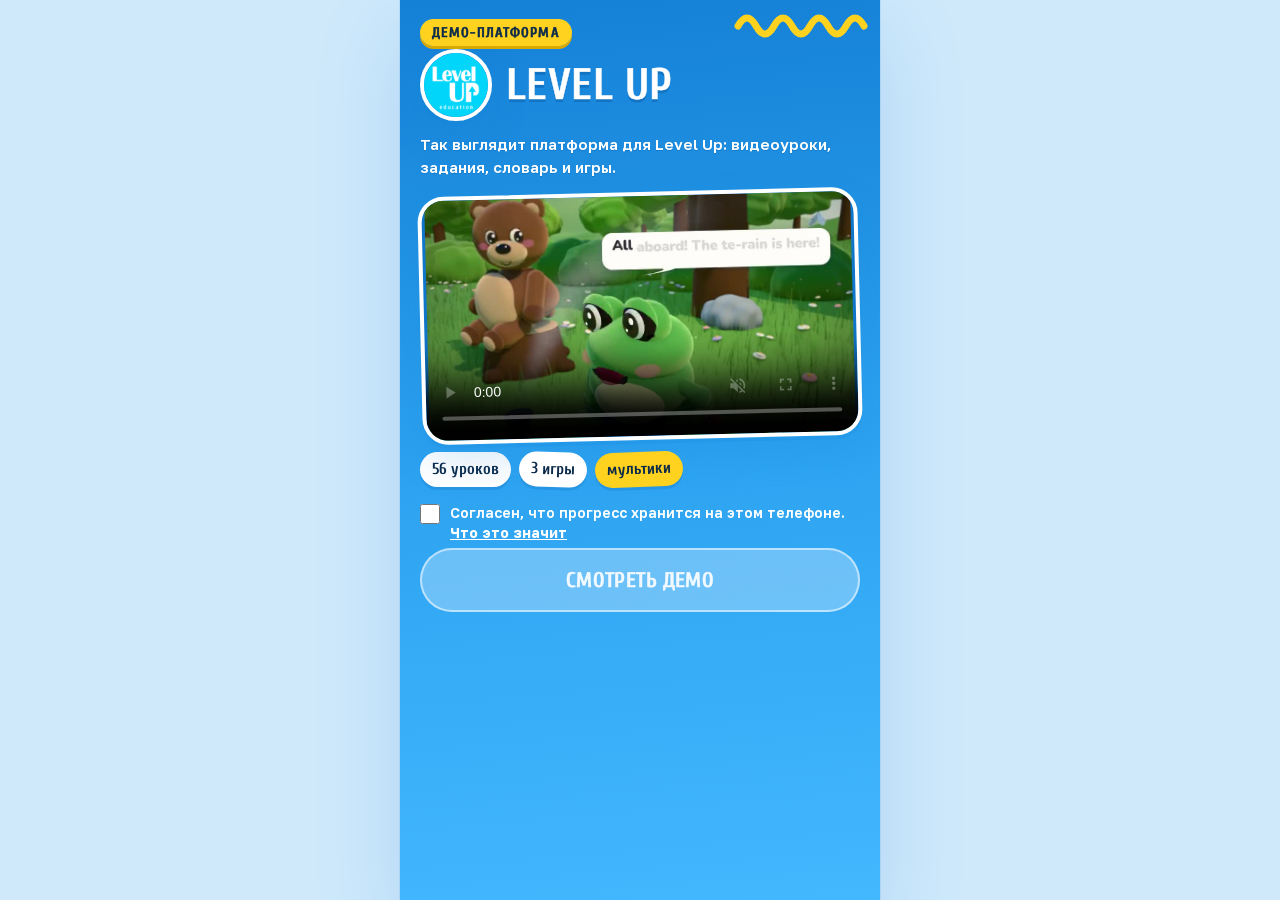
<file: index.html>
<!DOCTYPE html>
<html lang="ru">
<head>
<meta charset="UTF-8">
<meta name="viewport" content="width=device-width,initial-scale=1,viewport-fit=cover">
<meta name="theme-color" content="#1480D6">
<meta name="description" content="Level Up · платформа между занятиями: видеоуроки, задания, словарь и игры.">
<title>Level Up · платформа</title>
<link rel="icon" href="assets/brand-logo.png">
<link rel="manifest" href="manifest.json">
<link rel="stylesheet" href="app/style.css">
<link rel="stylesheet" href="app/brand.css">
</head>
<body>
  <div class="app"><main class="view" id="view"></main></div>
  <nav class="tabs off" id="tabs"></nav>
  <div class="cta-float" id="cta">
    <a id="cta-link" href="#" target="_blank" rel="noopener">
      <svg viewBox="0 0 24 24" fill="currentColor"><path d="M12 2a10 10 0 0 0-8.6 15.1L2 22l5-1.3A10 10 0 1 0 12 2zm0 18.2c-1.5 0-3-.4-4.3-1.2l-.3-.2-3 .8.8-2.9-.2-.3A8.2 8.2 0 1 1 12 20.2zm4.6-6.1c-.3-.1-1.5-.7-1.7-.8-.2-.1-.4-.1-.6.1l-.8 1c-.1.2-.3.2-.5.1a6.7 6.7 0 0 1-3.3-2.9c-.3-.4 0-.5.1-.7l.5-.6c.1-.2.1-.4 0-.5l-.8-1.9c-.2-.5-.4-.4-.6-.4h-.5c-.2 0-.5.2-.7.3-.9.9-1.1 2.2-.2 3.9a12 12 0 0 0 4.5 4.2c1.7.8 2.4.9 3.2.7.5-.1 1.5-.6 1.7-1.2.2-.6.2-1.1.1-1.2 0-.1-.2-.1-.5-.3z"/></svg>
      <span id="cta-label"></span>
    </a>
  </div>
  <script src="config.js"></script>
  <script src="app/course.js"></script>
  <script src="app/vitrina.js"></script>
  <script src="app/words_bridge.js"></script>
  <script src="app/app.js"></script>
  <script>
    /* Кнопка связи: подпись и ссылка пересчитываются при смене языка (route() зовёт syncCta). */
    window.syncCta = function () {
      var a = document.getElementById('cta-link'), B = window.BRAND || {};
      if (!a) return;
      document.getElementById('cta-label').textContent = bt('wantSame');
      if (B.whatsapp || B.instagram) a.href = waHref(); else document.getElementById('cta').style.display = 'none';
    };
    syncCta();
    var secure = location.protocol === 'https:' ||
                 location.hostname === 'localhost' || location.hostname === '127.0.0.1';
    if ('serviceWorker' in navigator && secure) {
      window.addEventListener('load', function () {
        navigator.serviceWorker.register('sw.js').catch(function () {});
      });
    }
  </script>
</body>
</html>
</file>
<file: app/style.css>
/* 1English · платформа. Дизайн-система экранов.
   ────────────────────────────────────────────────────────────────────────
   Правила, которые здесь соблюдаются везде и не обсуждаются по месту:
   • Тема одна — светлая. Инверсных секций нет.
   • Акцент один — crimson, и он значит «твой прогресс, твоё место сейчас».
     Navy — это не акцент, а цвет действия и заголовка (логотип 1English).
   • Радиусы: кнопка — таблетка, карточка — 20px, чип и поле — 14px.
   • Тень всегда со смещением и мягким размытием, тонированная в navy.
   • Одно решение на экран. Если на экране две одинаково важные кнопки —
     экран спроектирован неправильно.
   ──────────────────────────────────────────────────────────────────────── */

@font-face{font-family:'Golos Text';font-weight:400 900;font-display:swap;
  src:url('../assets/fonts/GolosText-cyrillic-ext.woff2') format('woff2');
  unicode-range:U+0460-052F,U+1C80-1C88,U+20B4,U+2DE0-2DFF,U+A640-A69F,U+FE2E-FE2F}
@font-face{font-family:'Golos Text';font-weight:400 900;font-display:swap;
  src:url('../assets/fonts/GolosText-cyrillic.woff2') format('woff2');
  unicode-range:U+0301,U+0400-045F,U+0490-0491,U+04B0-04B1,U+2116}
@font-face{font-family:'Golos Text';font-weight:400 900;font-display:swap;
  src:url('../assets/fonts/GolosText-latin-ext.woff2') format('woff2');
  unicode-range:U+0100-02AF,U+0304,U+0308,U+0329,U+1E00-1E9F,U+1EF2-1EFF,U+2020,U+20A0-20AB,U+20AD-20C0,U+2113,U+2C60-2C7F,U+A720-A7FF}
@font-face{font-family:'Golos Text';font-weight:400 900;font-display:swap;
  src:url('../assets/fonts/GolosText-latin.woff2') format('woff2');
  unicode-range:U+0000-00FF,U+0131,U+0152-0153,U+02BB-02BC,U+02C6,U+02DA,U+02DC,U+0304,U+0308,U+0329,U+2000-206F,U+2074,U+20AC,U+2122,U+2191,U+2193,U+2212,U+2215,U+FEFF,U+FFFD}

:root{
  /* светлая тема — значения по умолчанию */
  --field:#EDEBE5;
  --bg:#F5F4F0;
  --card:#FFFFFF;
  --ink:#0E1B2E;
  --muted:#6B7A8C;
  --faint:#B9C2CD;
  --line:#E4E1DA;
  --track:#E4E1DA;
  --navy:#0A3161;
  --on-navy:#FFFFFF;
  --accent:#B31942;
  --accent-soft:#FBECEF;
  --ok:#1E7F4D;
  --ok-soft:#E8F3EC;
  --tab-bg:rgba(255,255,255,.94);

  --r-card:20px;
  --r-chip:14px;

  --sh-1:0 1px 2px rgba(10,49,97,.05), 0 6px 18px rgba(10,49,97,.06);
  --sh-2:0 2px 4px rgba(10,49,97,.07), 0 16px 34px rgba(10,49,97,.11);

  --ease:cubic-bezier(.32,.72,0,1);
  --pad:20px;
  --tab-h:66px;
}

/* Тёмная тема. Синий бренда на тёмном фоне не читается как действие,
   поэтому кнопка светлеет, а не остаётся navy. Красный акцент осветлён
   до того же уровня контраста, что и в светлой теме. */
@media (prefers-color-scheme:dark){
  :root:not([data-theme="light"]){
    --field:#080D14;
    --bg:#0E1622;
    --card:#17212F;
    --ink:#E9EEF5;
    --muted:#93A3B5;
    --faint:#5C6B7D;
    --line:#243040;
    --track:#243040;
    --navy:#5A9BEA;
    --on-navy:#06121F;
    --accent:#F2647F;
    --accent-soft:#2A1B22;
    --ok:#4BC98A;
    --ok-soft:#132A20;
    --tab-bg:rgba(23,33,47,.94);
    --sh-1:0 1px 2px rgba(0,0,0,.34), 0 6px 18px rgba(0,0,0,.30);
    --sh-2:0 2px 4px rgba(0,0,0,.40), 0 16px 34px rgba(0,0,0,.46);
  }
}
:root[data-theme="dark"]{
  --field:#080D14;
  --bg:#0E1622;
  --card:#17212F;
  --ink:#E9EEF5;
  --muted:#93A3B5;
  --faint:#5C6B7D;
  --line:#243040;
  --track:#243040;
  --navy:#5A9BEA;
  --on-navy:#06121F;
  --accent:#F2647F;
  --accent-soft:#2A1B22;
  --ok:#4BC98A;
  --ok-soft:#132A20;
  --tab-bg:rgba(23,33,47,.94);
  --sh-1:0 1px 2px rgba(0,0,0,.34), 0 6px 18px rgba(0,0,0,.30);
  --sh-2:0 2px 4px rgba(0,0,0,.40), 0 16px 34px rgba(0,0,0,.46);
}

*{margin:0;padding:0;box-sizing:border-box;-webkit-tap-highlight-color:transparent}
html{-webkit-text-size-adjust:100%}
body{
  font-family:'Golos Text',-apple-system,BlinkMacSystemFont,'Segoe UI',Roboto,sans-serif;
  background:var(--field);
  color:var(--ink);
  font-size:16px;line-height:1.45;
  -webkit-font-smoothing:antialiased;
}
button,input{font:inherit;color:inherit}
button{background:none;border:0;cursor:pointer}
a{color:inherit;text-decoration:none}
svg{display:block}
img{max-width:100%;height:auto;align-self:flex-start}

/* ── каркас ─────────────────────────────────────────────────────────── */
.app{
  max-width:480px;margin:0 auto;min-height:100svh;background:var(--bg);
  position:relative;display:flex;flex-direction:column;
  box-shadow:0 0 0 1px rgba(10,49,97,.05), 0 30px 80px rgba(10,49,97,.10);
}
.view{flex:1;display:flex;flex-direction:column;padding:0 var(--pad);
      padding-top:calc(14px + env(safe-area-inset-top));
      padding-bottom:calc(var(--tab-h) + 30px + env(safe-area-inset-bottom))}
.view.plain{padding-bottom:calc(30px + env(safe-area-inset-bottom))}
.enter{animation:enter .26s var(--ease) both}
@keyframes enter{from{opacity:0;transform:translateY(8px)}to{opacity:1;transform:none}}

/* ── типографика ────────────────────────────────────────────────────── */
h1{font-size:30px;line-height:1.08;font-weight:800;letter-spacing:-.035em}
h2{font-size:20px;line-height:1.2;font-weight:800;letter-spacing:-.02em}
.sub{color:var(--muted);font-size:15px;line-height:1.5}
.eyebrow{font-size:13px;font-weight:700;color:var(--muted);letter-spacing:.02em}
.num{font-variant-numeric:tabular-nums}

/* ── шапка экрана ───────────────────────────────────────────────────── */
.head{display:flex;align-items:center;gap:12px;min-height:44px;margin-bottom:18px}
.head h1{flex:1;min-width:0}
.iconbtn{width:42px;height:42px;border-radius:50%;background:var(--card);color:var(--navy);
         display:grid;place-items:center;box-shadow:var(--sh-1);flex:none;
         transition:transform .16s var(--ease)}
.iconbtn:active{transform:scale(.92)}

/* ── кнопки ─────────────────────────────────────────────────────────── */
.btn{
  display:flex;align-items:center;justify-content:center;gap:8px;width:100%;
  background:var(--navy);color:var(--on-navy);border-radius:999px;
  padding:17px 22px;font-size:17px;font-weight:700;letter-spacing:-.01em;
  box-shadow:0 2px 3px rgba(10,49,97,.14), 0 10px 22px rgba(10,49,97,.18);
  transition:transform .16s var(--ease),opacity .16s;
}
.btn:active{transform:scale(.975)}
.btn[disabled]{opacity:.32;box-shadow:none;pointer-events:none}
.btn.ghost{background:transparent;color:var(--navy);box-shadow:inset 0 0 0 1.5px var(--line)}
.btn.quiet{background:var(--card);color:var(--ink);box-shadow:var(--sh-1)}
.btn.danger{background:transparent;color:var(--danger,var(--accent));box-shadow:inset 0 0 0 1.5px rgba(179,25,66,.25)}
.dock{position:sticky;bottom:0;padding:14px 0 calc(6px + env(safe-area-inset-bottom));
      background:linear-gradient(180deg,transparent,var(--bg) 22%)}

/* ── карточка и строка списка ───────────────────────────────────────── */
.card{background:var(--card);border-radius:var(--r-card);box-shadow:var(--sh-1)}
.rows{display:flex;flex-direction:column;gap:10px}
.row{
  display:flex;align-items:center;gap:14px;width:100%;text-align:left;
  background:var(--card);border-radius:var(--r-card);padding:16px;
  box-shadow:var(--sh-1);transition:transform .16s var(--ease);
}
.row:active{transform:scale(.985)}
.grow{flex:1;min-width:0}
.row b{display:block;font-size:17px;font-weight:700;letter-spacing:-.015em}
.cap{display:block;font-size:14px;color:var(--muted);margin-top:1px}
.row .chev{color:var(--faint);flex:none}

/* ── урок в списке: карточка, которая раскрывается на месте ─────────
   Отдельного экрана урока нет специально: две секции по шагам — это и
   есть урок, ради них не стоит уводить ученика на страницу и обратно. */
.item{background:var(--card);border-radius:var(--r-card);box-shadow:var(--sh-1);overflow:hidden}
.item + .item{margin-top:10px}
.itop{display:flex;align-items:center;gap:14px;width:100%;text-align:left;padding:16px;
      transition:transform .16s var(--ease)}
.itop:active{transform:scale(.99)}
.itop .chev{color:var(--faint);flex:none;transition:transform .28s var(--ease)}
.item.on .itop .chev{transform:rotate(90deg)}
.panel{max-height:0;overflow:hidden;transition:max-height .3s var(--ease)}
.item.on .panel{max-height:480px}
/* подпись секции: теория, практика */
.sgrp{padding:14px 16px 4px;border-top:1px solid var(--line);font-size:12px;font-weight:700;
      color:var(--muted);text-transform:uppercase;letter-spacing:.06em}
.sgrp + .step{border-top:0}
.step{display:flex;align-items:center;gap:12px;width:100%;text-align:left;
      padding:13px 16px;border-top:1px solid var(--line);
      transition:background .16s}
.step:active{background:var(--bg)}
.step b{display:block;font-size:16px;font-weight:700;letter-spacing:-.01em}
.step .cap{display:block;font-size:13.5px;color:var(--muted);margin-top:1px}
.step .chev{color:var(--faint);flex:none}
.smark{width:38px;height:38px;border-radius:12px;flex:none;display:grid;place-items:center;
       background:var(--bg);color:var(--navy)}
.smark.done{background:var(--ok-soft);color:var(--ok)}

/* марка уровня и номер урока */
.mark{width:52px;height:52px;border-radius:var(--r-chip);flex:none;display:grid;place-items:center;
      background:var(--bg);color:var(--navy);font-weight:800;font-size:17px;letter-spacing:-.02em}
.mark.on{background:var(--navy);color:#fff}
.mark.done{background:var(--ok-soft);color:var(--ok)}

/* ── прогресс ───────────────────────────────────────────────────────── */
.bar{height:6px;border-radius:999px;background:var(--track);overflow:hidden}
.bar i{display:block;height:100%;border-radius:999px;background:var(--accent);
       transition:width .5s var(--ease)}
.steps{display:flex;gap:4px;margin-top:8px}
.steps i{flex:1;height:4px;border-radius:999px;background:var(--track)}
.steps i.on{background:var(--accent)}

.summary{padding:22px 20px 20px;margin-bottom:22px;background:var(--card);
         border-radius:var(--r-card);box-shadow:var(--sh-1)}
.summary .big{font-size:38px;font-weight:800;letter-spacing:-.04em;line-height:1}
.summary .row2{display:flex;align-items:baseline;justify-content:space-between;gap:12px;margin-bottom:14px}

/* ── обложка курса ──────────────────────────────────────────────────
   Картинка — фон FLUX (app/covers), надписи кладутся вёрсткой: кириллицу
   генератор рисует плохо, а вёрстка ещё и переводится и масштабируется. */
.cover{position:relative;width:100%;aspect-ratio:16/9;border-radius:var(--r-card);overflow:hidden;
       background:var(--navy-deep,#061428);box-shadow:var(--sh-2);margin-bottom:20px;
       display:flex;flex-direction:column;justify-content:flex-end;padding:18px}
.cover img{position:absolute;inset:0;width:100%;height:100%;object-fit:cover;align-self:auto}
.cover::after{content:'';position:absolute;inset:0;
  background:linear-gradient(100deg,rgba(6,20,40,.94) 0%,rgba(6,20,40,.80) 44%,rgba(6,20,40,.10) 100%)}
.cover > *{position:relative;z-index:2}
.cover .brand{position:absolute;top:16px;left:16px;height:26px;width:auto;z-index:2;opacity:.92}
.cover .code{align-self:flex-start;display:inline-flex;padding:5px 11px;border-radius:999px;
             background:rgba(255,255,255,.14);color:#fff;font-size:12px;font-weight:700;
             letter-spacing:.06em;margin-bottom:9px}
.cover h2{color:#fff;font-size:clamp(28px,9vw,40px);line-height:.94;font-weight:800;
          letter-spacing:-.04em;text-transform:uppercase}
.cover p{color:#A9C0DC;font-size:14px;font-weight:600;margin-top:6px}

/* ── чипы ───────────────────────────────────────────────────────────── */
.chip{display:inline-flex;align-items:center;gap:6px;background:var(--card);border-radius:999px;
      padding:7px 14px;font-size:13px;font-weight:700;color:var(--navy);box-shadow:var(--sh-1)}
.chip.accent{background:var(--accent-soft);color:var(--accent);box-shadow:none}
.chip.ok{background:var(--ok-soft);color:var(--ok);box-shadow:none}

/* ── поле ввода ─────────────────────────────────────────────────────── */
.field{width:100%;background:var(--card);border-radius:var(--r-chip);padding:18px;
       font-size:22px;font-weight:700;text-align:center;letter-spacing:.04em;
       box-shadow:inset 0 0 0 1.5px var(--line);transition:box-shadow .16s}
.field:focus{outline:none;box-shadow:inset 0 0 0 2px var(--navy)}

/* ── нижние вкладки ─────────────────────────────────────────────────── */
.tabs{
  position:fixed;left:0;right:0;bottom:0;z-index:30;
  max-width:480px;margin:0 auto;display:grid;grid-template-columns:repeat(4,1fr);
  background:var(--tab-bg);backdrop-filter:blur(14px);
  box-shadow:0 -1px 0 var(--line);
  padding-bottom:env(safe-area-inset-bottom);
}
.tabs.off{display:none}
.tab{height:var(--tab-h);display:flex;flex-direction:column;align-items:center;justify-content:center;gap:3px;
     color:var(--faint);font-size:11px;font-weight:700;letter-spacing:-.01em}
.tab.on{color:var(--navy)}
.tab:active{transform:scale(.94)}

/* ── шторка выбора уровня ───────────────────────────────────────────── */
.veil{position:fixed;inset:0;z-index:40;background:rgba(14,27,46,.42);
      display:flex;align-items:flex-end;justify-content:center;animation:fade .2s var(--ease) both}
@keyframes fade{from{opacity:0}to{opacity:1}}
.sheet{width:100%;max-width:480px;background:var(--card);border-radius:26px 26px 0 0;
       padding:26px var(--pad) calc(22px + env(safe-area-inset-bottom));
       animation:rise .3s var(--ease) both}
@keyframes rise{from{transform:translateY(100%)}to{transform:none}}
.sheet .grip{width:38px;height:4px;border-radius:999px;background:var(--line);margin:0 auto 18px}

/* ── урок: правило и примеры ────────────────────────────────────────── */
.frame{position:relative;width:100%;aspect-ratio:16/9;border-radius:var(--r-card);overflow:hidden;
       background:var(--navy);box-shadow:var(--sh-2);margin-bottom:20px}
.frame iframe,.frame video{position:absolute;inset:0;width:100%;height:100%;border:0}
.vcap{font-size:13px;font-weight:700;color:var(--muted);text-transform:uppercase;
      letter-spacing:.06em;margin:0 0 8px 2px}
.rule{background:var(--card);border-radius:var(--r-card);padding:18px;box-shadow:var(--sh-1);
      font-size:16px;line-height:1.55;margin-bottom:20px}
.ex{display:flex;align-items:flex-start;gap:12px;width:100%;text-align:left;padding:14px 4px;
    border-bottom:1px solid var(--line)}
.ex:last-child{border-bottom:0}
.ex b{display:block;font-size:17px;font-weight:700;letter-spacing:-.01em}
.ex .cap{display:block;font-size:14px;color:var(--muted);margin-top:2px}
.ex .snd{color:var(--navy);opacity:.5;flex:none;margin-top:2px}
.ex:active .snd{opacity:1}

/* ── задание ────────────────────────────────────────────────────────── */
.q{font-size:24px;line-height:1.3;font-weight:700;letter-spacing:-.025em;margin:8px 0 22px}
.q .gap{color:var(--accent)}
.opt{display:block;width:100%;text-align:left;background:var(--card);border-radius:var(--r-chip);
     padding:17px 18px;font-size:17px;font-weight:600;box-shadow:inset 0 0 0 1.5px var(--line);
     transition:transform .16s var(--ease),box-shadow .16s,background .16s}
.opt:active{transform:scale(.985)}
.opt.ok{background:var(--ok-soft);box-shadow:inset 0 0 0 2px var(--ok);color:var(--ok)}
.opt.no{background:var(--accent-soft);box-shadow:inset 0 0 0 2px var(--accent);color:var(--accent)}
.opt.mute{opacity:.45}
.why{background:var(--card);border-radius:var(--r-chip);padding:15px 16px;font-size:15px;line-height:1.5;
     color:var(--muted);box-shadow:var(--sh-1);animation:enter .22s var(--ease) both}
.why b{color:var(--ink);font-weight:700}

/* сборка предложения */
.line{min-height:92px;background:var(--card);border-radius:var(--r-card);padding:12px;
      display:flex;flex-wrap:wrap;gap:8px;align-content:flex-start;box-shadow:inset 0 0 0 1.5px var(--line)}
.line.ok{box-shadow:inset 0 0 0 2px var(--ok)}
.line.no{box-shadow:inset 0 0 0 2px var(--accent)}
.bank{display:flex;flex-wrap:wrap;gap:8px;margin-top:14px}
.tok{background:var(--card);border-radius:12px;padding:11px 14px;font-size:16px;font-weight:600;
     box-shadow:var(--sh-1);transition:transform .14s var(--ease),opacity .14s}
.tok:active{transform:scale(.94)}
.tok.used{opacity:0;pointer-events:none}
.tok.inline{box-shadow:inset 0 0 0 1.5px var(--line)}

/* ── карточка слова ─────────────────────────────────────────────────── */
.wcard{background:var(--card);border-radius:26px;box-shadow:var(--sh-2);padding:34px 24px;
       min-height:270px;display:flex;flex-direction:column;align-items:center;justify-content:center;
       text-align:center;gap:10px;animation:enter .24s var(--ease) both}
.wcard .en{font-size:34px;font-weight:800;letter-spacing:-.035em;line-height:1.1}
.wcard .ru{font-size:20px;font-weight:600;color:var(--navy)}
.wcard .wex{color:var(--muted);font-size:15px;line-height:1.45}
.wcard .hint{font-size:13px;color:var(--muted)}
.pair{display:grid;grid-template-columns:1fr 1fr;gap:10px}

/* ── итог ─────────────────────────────────────────────────────────────
   Свой класс, а не .done: .done — это «шаг пройден» у .mark и .smark, и
   отступы итога вытягивали их галочку в столбик. */
.fin{text-align:center;padding:40px 0 26px}
.fin .score{font-size:64px;font-weight:800;letter-spacing:-.05em;line-height:1}
.fin .cap{color:var(--muted);margin-top:6px}

/* ── мелочи ─────────────────────────────────────────────────────────── */
.note{font-size:13.5px;color:var(--muted);line-height:1.5;text-align:center}
.toast{position:fixed;left:50%;bottom:calc(var(--tab-h) + 22px);transform:translateX(-50%);
       background:#0E1B2E;color:#fff;padding:11px 18px;border-radius:999px;font-size:14px;font-weight:600;
       z-index:60;animation:enter .2s var(--ease) both}
.gap-lg{height:24px}
.gap-sm{height:12px}

@media (min-width:640px){
  body{padding:0}
  .app{min-height:100svh}
}
@media (prefers-reduced-motion:reduce){
  *{animation-duration:.01ms !important;transition-duration:.01ms !important}
}

/* ── пустой урок и закрытый шаг ─────────────────────────────────────
   Урок без материала виден в списке: ученик должен понимать, что курс
   больше, чем то, что уже открыли. Но он не притворяется доступным. */
.item.empty .itop b{color:var(--muted)}
.step.off{opacity:.42;pointer-events:none}
.cover .swap{position:absolute;top:18px;right:16px;color:rgba(255,255,255,.72);z-index:2}

/* ── главная: школа и курсы ─────────────────────────────────────────
   Шапка во всю ширину экрана, поэтому она выходит из полей .view
   отрицательными margin. Логотип школы лежит кружком на стыке шапки и
   белого поля — так же, как в приложениях, откуда взят этот экран. */
.hero{position:relative;margin:calc(-14px - env(safe-area-inset-top)) calc(-1 * var(--pad)) 0;
      aspect-ratio:16/9;overflow:hidden;background:#061428}
.hero img{position:absolute;inset:0;width:100%;height:100%;object-fit:cover;align-self:auto}
.hero::after{content:'';position:absolute;inset:0;
  background:linear-gradient(180deg,rgba(6,20,40,.55) 0%,rgba(6,20,40,.30) 45%,rgba(6,20,40,.72) 100%)}
/* inset:auto снимает растяжку от .hero img и должен стоять до top/left */
.hero .brand{position:absolute;inset:auto;top:calc(30px + env(safe-area-inset-top));left:16px;
             width:auto;height:26px;z-index:2;opacity:.95}
.hero .lang{position:absolute;top:calc(26px + env(safe-area-inset-top));right:12px;z-index:2;
            display:flex;gap:2px;padding:3px;border-radius:999px;background:rgba(6,20,40,.44);
            backdrop-filter:blur(8px)}
.hero .lang button{padding:7px 13px;border-radius:999px;font-size:13px;font-weight:800;
                   letter-spacing:.02em;color:rgba(255,255,255,.72)}
.hero .lang button.on{background:#fff;color:var(--ink)}

.ava.logo{margin:-46px auto 12px;width:92px;height:92px;background:var(--card);
          box-shadow:var(--sh-2);position:relative;z-index:3;padding:0}
.ava.logo img{width:100%;height:100%;object-fit:cover;align-self:auto}

.sect{font-size:19px;margin:24px 0 12px}

/* карточка курса: обложка с названием, под ней строка с прогрессом */
.ccard{display:block;width:100%;text-align:left;background:var(--card);border-radius:var(--r-card);
       box-shadow:var(--sh-1);overflow:hidden;margin-bottom:14px;
       transition:transform .16s var(--ease)}
.ccard:active{transform:scale(.985)}
.ccard .pic{position:relative;display:flex;flex-direction:column;justify-content:flex-end;
            aspect-ratio:16/9;padding:16px;background:#061428;overflow:hidden}
.ccard .pic img{position:absolute;inset:0;width:100%;height:100%;object-fit:cover;align-self:auto}
.ccard .pic::after{content:'';position:absolute;inset:0;
  background:linear-gradient(100deg,rgba(6,20,40,.92) 0%,rgba(6,20,40,.74) 46%,rgba(6,20,40,.12) 100%)}
.ccard .pic > *{position:relative;z-index:2}
.ccard .code{align-self:flex-start;display:inline-flex;padding:5px 11px;border-radius:999px;
             background:rgba(255,255,255,.16);color:#fff;font-size:12px;font-weight:700;
             letter-spacing:.06em;margin-bottom:8px}
.ccard .pic b{display:block;color:#fff;font-size:clamp(26px,8.4vw,36px);line-height:.94;
              font-weight:800;letter-spacing:-.04em;text-transform:uppercase}
.ccard .pic b.long{font-size:clamp(20px,6.2vw,28px)}
.ccard .pic i{display:block;color:#A9C0DC;font-size:13.5px;font-weight:600;font-style:normal;margin-top:6px}
.ccard .foot{display:flex;align-items:center;gap:12px;padding:14px 16px}
.ccard .foot b{display:block;font-size:17px;font-weight:700;letter-spacing:-.015em}
.ccard .pct{font-size:17px;font-weight:800;color:var(--accent);letter-spacing:-.02em;flex:none}
.ccard .chev{color:var(--faint);flex:none}
.ccard .bar{display:block;margin:0 16px 16px}

/* ── профиль ────────────────────────────────────────────────────────── */
.ava{--skin:#AEBECF;width:96px;height:96px;border-radius:50%;background:var(--bg);
     box-shadow:var(--sh-1);display:grid;place-items:center;margin:6px auto 14px;
     color:var(--navy);overflow:hidden}
.ava svg{display:block}
:root[data-theme="dark"] .ava{--skin:#42536A}
@media (prefers-color-scheme:dark){:root:not([data-theme="light"]) .ava{--skin:#42536A}}
.who{text-align:center;margin-bottom:22px}
.who h2{font-size:23px;letter-spacing:-.03em}
.who p{color:var(--muted);font-size:15px;margin-top:2px}
.group{background:var(--card);border-radius:var(--r-card);box-shadow:var(--sh-1);
       overflow:hidden;margin-bottom:12px}
.gr{display:flex;align-items:center;gap:14px;width:100%;text-align:left;padding:14px 16px}
.gr + .gr{border-top:1px solid var(--line)}
.gr .ic{color:var(--muted);flex:none}
.gr .lbl{display:block;font-size:13px;color:var(--muted)}
.gr .val{display:block;font-size:17px;font-weight:700;letter-spacing:-.015em;margin-top:1px}
.gr .chev{color:var(--faint);flex:none}
.gr:active{background:var(--bg)}
.pick{display:flex;flex-direction:column;gap:8px;margin-top:6px}
.pick button{display:flex;align-items:center;justify-content:space-between;gap:10px;
             padding:15px 16px;border-radius:var(--r-chip);background:var(--bg);
             font-size:16px;font-weight:600;text-align:left}
.pick button.on{background:var(--navy);color:var(--on-navy)}
.pick button.on .tick{color:var(--on-navy)}

/* согласие на обработку данных при входе */
.agree{display:flex;align-items:flex-start;gap:10px;margin:16px 2px 0;
       font-size:14px;line-height:1.45;color:var(--muted);cursor:pointer}
.agree input{width:22px;height:22px;flex:none;accent-color:var(--navy);margin:0}
.agree b{color:var(--navy);font-weight:700;text-decoration:underline;cursor:pointer}

/* ── практика: чтение ───────────────────────────────────────────────
   Текст урока с кликабельными словами урока. Слово — пунктир navy,
   открытое — сплошная линия и мягкая подложка: видно, что уже смотрел. */
.rtext{background:var(--card);border-radius:var(--r-card);box-shadow:var(--sh-1);padding:20px 18px;
       font-size:19px;line-height:1.75;margin-bottom:10px}
.rtext p + p{margin-top:12px}
.rw{display:inline;padding:0 1px;font:inherit;color:var(--navy);font-weight:700;line-height:inherit;
    border-bottom:2px dotted var(--navy);border-radius:3px}
.rw.seen{background:rgba(10,49,97,.08);border-bottom-style:solid}
.rcount{display:flex;align-items:center;gap:10px;margin-top:18px;font-size:13.5px;color:var(--muted)}
.rcount .track{flex:1;height:6px;border-radius:999px;background:var(--track);overflow:hidden}
.rcount .track i{display:block;height:100%;background:var(--accent);border-radius:999px;
                 transform-origin:left;transition:transform .3s var(--ease)}

/* флип-карта слова: всплывает снизу, переворачивается по нажатию */
.fveil{padding:16px 16px calc(16px + env(safe-area-inset-bottom))}
.flip{width:100%;max-width:420px;height:290px;perspective:1200px;cursor:pointer;animation:rise .3s var(--ease) both}
.flip-in{position:relative;width:100%;height:100%;transition:transform .5s var(--ease);transform-style:preserve-3d}
.flip.back .flip-in{transform:rotateY(180deg)}
.flip .face{position:absolute;inset:0;backface-visibility:hidden;-webkit-backface-visibility:hidden;
            background:var(--card);border-radius:26px;box-shadow:var(--sh-2);padding:28px 24px;
            display:flex;flex-direction:column;align-items:center;justify-content:center;text-align:center;gap:10px}
.flip .face.b{transform:rotateY(180deg)}
.flip .en{font-size:34px;font-weight:800;letter-spacing:-.035em;line-height:1.1}
.flip .en.sm{font-size:20px;color:var(--muted);font-weight:700}
.flip .form{font-size:14px;color:var(--muted)}
.flip .tr{font-size:26px;font-weight:700;color:var(--navy)}
.flip .wex{font-size:15px;color:var(--muted);line-height:1.45}
.flip .hint{font-size:13px;color:var(--muted)}
.flip .say{position:absolute;top:14px;right:14px;width:40px;height:40px;border-radius:50%;
           background:var(--bg);color:var(--navy);display:grid;place-items:center}

/* ── плашка «сегодня урок» над главной и уроками ──────────────────────
   Navy; за час до начала — красная: это «твоё место сейчас». */
.bn{display:flex;gap:12px;align-items:flex-start;width:100%;text-align:left;
    background:var(--navy);color:var(--on-navy);border-radius:18px;padding:14px 16px;margin:0 0 12px;
    box-shadow:var(--sh-1);animation:enter .3s var(--ease) both}
.bn.soon{background:var(--accent)}
.bn svg{flex:none;margin-top:1px}
.bn b{display:block;font-size:15.5px;font-weight:800;letter-spacing:-.01em;line-height:1.3}
.bn span span{display:block;font-size:13.5px;opacity:.85;margin-top:2px;line-height:1.4}
.who + #bn:not(:empty){margin-top:18px}

/* полоска демо-режима: видно, что данные выдуманные */
.demo-strip{position:sticky;top:0;z-index:50;background:var(--accent);color:#fff;text-align:center;
            font-size:12.5px;font-weight:700;padding:6px 12px calc(6px);letter-spacing:.01em}
/* та же флип-карта в шаге «Словарь»: стоит на экране, а не всплывает */
.flip.wflip{margin:0 auto;animation:enter .24s var(--ease) both}
</file>
<file: app/brand.css>
/* Витрина · бренд школы. Единственный CSS под лида: ОДИН токен --brand,
   всё остальное считается от него. style.css не трогать. */
:root{
  --brand:#1480D6;
  --navy:var(--brand);
  --on-navy:#FFFFFF;
  --navy-deep:color-mix(in srgb,var(--brand) 62%,#050b14);
  --tint:color-mix(in srgb,var(--brand) 12%,#fff);
  --sh-1:0 1px 2px color-mix(in srgb,var(--brand) 10%,transparent), 0 6px 18px color-mix(in srgb,var(--brand) 11%,transparent);
  --sh-2:0 2px 4px color-mix(in srgb,var(--brand) 12%,transparent), 0 16px 34px color-mix(in srgb,var(--brand) 16%,transparent);
}

/* Обложки FLUX красные: гоним в тон школы. Картинка даёт свет и тень,
   цвет даёт фон под ней (blend luminosity). */
.hero,.cover,.ccard .pic{background:var(--navy-deep)}
.hero img:not(.brand),.cover img:not(.brand),.ccard .pic img{mix-blend-mode:luminosity;opacity:.5}
.hero::after,.cover::after,.ccard .pic::after{
  background:linear-gradient(180deg,color-mix(in srgb,var(--navy-deep) 55%,transparent) 0%,color-mix(in srgb,var(--navy-deep) 30%,transparent) 45%,color-mix(in srgb,var(--navy-deep) 85%,transparent) 100%)}
.cover .code,.ccard .pic .code{background:rgba(255,255,255,.18)}
.ccard .pic i,.cover p{color:color-mix(in srgb,var(--brand) 35%,#fff)}

/* Стартовый экран */
.demo-tag{align-self:flex-start;font-size:12px;font-weight:800;letter-spacing:.08em;
  text-transform:uppercase;color:var(--navy);background:var(--tint);border-radius:999px;
  padding:5px 12px;margin-bottom:14px}
.agree{display:flex;gap:10px;align-items:flex-start;margin:16px 0 4px;font-size:14px;
  color:var(--muted)}
.agree input{width:20px;height:20px;margin-top:1px;accent-color:var(--navy)}
.agree b{color:var(--navy);text-decoration:underline;cursor:pointer}

/* Карточка-заглушка вместо видео */
.teaser-card{background:var(--card);border-radius:var(--r-card);box-shadow:var(--sh-1);
  padding:26px 20px;margin-bottom:12px;text-align:left}
.teaser-card .playring{width:58px;height:58px;border-radius:50%;background:var(--navy);
  display:flex;align-items:center;justify-content:center;margin-bottom:14px}
.teaser-card .playring svg{width:22px;height:22px;fill:#fff;margin-left:3px}
.teaser-card h3{font-size:19px;margin-bottom:8px}
.teaser-card p{font-size:14.5px;color:var(--muted);line-height:1.55;margin-bottom:16px}

/* Карточка-заглушка вместо заданий */
.upsell-card{background:var(--card);border-radius:var(--r-card);box-shadow:var(--sh-1);
  padding:26px 20px;margin-bottom:12px}
.upsell-card .kick{font-size:12px;font-weight:800;letter-spacing:.08em;text-transform:uppercase;
  color:var(--navy);margin-bottom:10px}
.upsell-card h3{font-size:19px;margin-bottom:8px}
.upsell-card p{font-size:14.5px;color:var(--muted);line-height:1.55;margin-bottom:16px}

/* Старт: лого рядом с именем, видео сразу под текстом */
.start{min-height:auto;padding-top:8px}
.start-head{display:flex;align-items:center;gap:14px;margin-bottom:10px}
.start .logo-badge{width:64px;height:64px;border-radius:18px;margin:0;flex:none}
.start-head h1{margin:0}
.start-video{margin-bottom:12px}
.chips-row{display:flex;flex-wrap:wrap;gap:8px;margin-bottom:6px}
.chips-row span{font-size:13px;font-weight:700;color:var(--navy);background:var(--tint);
  border-radius:999px;padding:6px 12px}

/* Одна кнопка связи: пилюля над таб-баром, не перекрывает шеврон карточек */
.cta-float{position:fixed;right:max(14px,calc(50% - 226px));
  bottom:calc(66px + 12px + env(safe-area-inset-bottom));z-index:50}
.cta-float a{display:flex;align-items:center;gap:8px;height:44px;padding:0 18px;border-radius:999px;
  background:var(--navy);color:#fff;font-weight:800;font-size:14px;text-decoration:none;
  box-shadow:var(--sh-2);white-space:nowrap}
.cta-float svg{width:20px;height:20px}
body:has(.tabs.off) .cta-float{display:none}

/* Level Up · тема. Снята с их Instagram и сайта: небесно-синий и жёлтый, градиентные поля,
   жёлтые волны, белые стикеры-дудлы, Cuprum (их шрифт с сайта, лежит в assets/fonts), логотип-кружок.
   Структура экранов общая; здесь меняется всё, что видно. Светлая и тёмная темы — обе настоящие. */
@font-face{font-family:'Cuprum';font-weight:400;font-display:swap;src:url('../assets/fonts/Cuprum-400.ttf') format('truetype')}
@font-face{font-family:'Cuprum';font-weight:700;font-display:swap;src:url('../assets/fonts/Cuprum-700.ttf') format('truetype')}

:root{
  color-scheme:light;
  --sky:#43B8FF; --yellow:#FFD21F; --yellow-d:#D9A900; --cyan:#00DBFC;
  --field:#CFE9FB; --bg:#F2F9FF; --card:#FFFFFF; --ink:#0B2A4A; --muted:#55718F;
  --faint:#9DB7D1; --line:#D5E7F7; --track:#D5E7F7; --soft:#E6F3FF; --edge:#FFFFFF;
  --navy:#0F76C9; --on-navy:#FFFFFF; --navy-deep:#0A5FA8;
  --danger:#E5385B; --accent:#F5B800; --accent-soft:#FFF3BF; --accent-ink:#8A6300; --ok:#12915B; --ok-soft:#DDF5EA;
  --tab-bg:rgba(255,255,255,.96);
  --r-card:26px; --r-chip:18px;
  --sh-1:0 3px 0 rgba(20,128,214,.10), 0 12px 26px rgba(20,128,214,.10);
  --sh-2:0 4px 0 rgba(20,128,214,.14), 0 18px 38px rgba(20,128,214,.16);
  --head:'Cuprum','Golos Text',sans-serif;
}
@media (prefers-color-scheme:dark){
  :root:not([data-theme="light"]){
    color-scheme:dark;
    --field:#04121F; --bg:#0A2038; --card:#103156; --ink:#EAF6FF; --muted:#9CC0E0;
    --faint:#5F85A8; --line:#1D4673; --track:#1D4673; --soft:#17406B; --edge:#1D4673;
    --navy:#5CC3FF; --on-navy:#06192C; --navy-deep:#0A5FA8;
    --danger:#FF7A93; --accent:#FFD21F; --accent-soft:#3B3410; --accent-ink:#FFE766; --ok:#4BD39A; --ok-soft:#10382C;
    --tab-bg:rgba(10,32,56,.96);
    --sh-1:0 3px 0 rgba(0,0,0,.25), 0 12px 26px rgba(0,0,0,.28);
    --sh-2:0 4px 0 rgba(0,0,0,.3), 0 18px 38px rgba(0,0,0,.4);
  }
}
:root[data-theme="dark"]{
  color-scheme:dark;
  --field:#04121F; --bg:#0A2038; --card:#103156; --ink:#EAF6FF; --muted:#9CC0E0;
  --faint:#5F85A8; --line:#1D4673; --track:#1D4673; --soft:#17406B; --edge:#1D4673;
  --navy:#5CC3FF; --on-navy:#06192C; --navy-deep:#0A5FA8;
  --danger:#FF7A93; --accent:#FFD21F; --accent-soft:#3B3410; --accent-ink:#FFE766; --ok:#4BD39A; --ok-soft:#10382C;
  --tab-bg:rgba(10,32,56,.96);
  --sh-1:0 3px 0 rgba(0,0,0,.25), 0 12px 26px rgba(0,0,0,.28);
  --sh-2:0 4px 0 rgba(0,0,0,.3), 0 18px 38px rgba(0,0,0,.4);
}
body{letter-spacing:0}
h1,h2,h3,.sect,.btn,.chip,.tab,.code,.demo-tag,.kick,.sgrp,.ccard .pic b,.cover h2,.mark,.pct,.big{font-family:var(--head);-webkit-text-stroke:.5px currentColor}
h1{font-size:34px;line-height:1.05;font-weight:700;letter-spacing:.01em}
.head h1,.start-head h1{text-transform:uppercase}
h2{font-weight:700;letter-spacing:.01em}
.app{box-shadow:0 0 0 1px rgba(20,128,214,.10),0 30px 80px rgba(20,128,214,.18)}

/* Кнопки: жёлтые с «бортиком», как наклейки */
.btn{background:var(--yellow);color:#0B2A4A;font-weight:700;font-size:21px;letter-spacing:.02em;text-transform:uppercase;
  box-shadow:0 4px 0 var(--yellow-d),0 12px 22px rgba(217,169,0,.28)}
.btn:active{transform:translateY(3px);box-shadow:0 1px 0 var(--yellow-d)}
.btn[disabled]{opacity:.5;box-shadow:0 4px 0 var(--yellow-d)}
.btn.ghost{background:transparent;color:var(--navy);box-shadow:inset 0 0 0 2px var(--line)}
.btn.quiet{background:var(--card);color:var(--ink);box-shadow:var(--sh-1)}
.btn.danger{color:#F0476B}
.dock .btn.ghost{background:var(--card)}

/* Списки: номера — круглые «наклейки», карточки с бортом цвета фона */
.item,.card,.summary,.teaser-card,.upsell-card{border:2px solid var(--edge)}
.mark{border-radius:50%;background:var(--soft);color:var(--navy);font-family:var(--head);font-size:24px;font-weight:700}
.smark{border-radius:50%;background:var(--soft);color:var(--navy)}
.mark.on{background:var(--yellow);color:#0B2A4A}
.mark.done,.smark.done{background:var(--ok-soft);color:var(--ok)}
.item.on{box-shadow:0 0 0 3px var(--yellow),var(--sh-2)}
.bar{height:12px}.bar i{background:linear-gradient(90deg,var(--sky),var(--yellow))}
.steps i{height:7px}.steps i.on{background:var(--yellow)}
.sgrp{color:var(--navy);font-size:15px;letter-spacing:.08em}
.summary .big{color:var(--navy);font-family:var(--head);font-size:46px;font-weight:700}
.ccard .pct{color:var(--navy);font-family:var(--head);font-size:24px;font-weight:700}
.chip{box-shadow:none;background:var(--soft);color:var(--navy)}
.chip.accent{background:var(--accent-soft);color:var(--accent-ink)}
.step b{font-weight:800}

/* Нижние вкладки: активная — жёлтая таблетка под иконкой */
.tabs{border-top:3px solid var(--yellow);box-shadow:none}
.tab{font-family:var(--head);font-size:13px;font-weight:700;letter-spacing:.04em;text-transform:uppercase}
.tab svg{width:52px;height:30px;padding:3px 14px;border-radius:999px;box-sizing:border-box;transition:background .2s}
.tab.on{color:var(--ink)}
.tab.on svg{background:var(--yellow);color:#0B2A4A}

/* Обложки: рисованные сцены на градиенте; без вуали, текст по цвету поля */
.hero,.cover,.ccard .pic{background:var(--sky)}
.hero img:not(.brand),.cover img:not(.brand),.ccard .pic img{mix-blend-mode:normal;opacity:1}
.hero::after,.cover::after,.ccard .pic::after{background:none}
.hero .brand{display:none}
.hero .lang{background:rgba(255,255,255,.94)}
.hero .lang button{color:#55718F;font-family:var(--head);font-size:15px}
.hero .lang button.on{background:#0F76C9;color:#fff}
.ava.logo{background:var(--cyan);border:5px solid var(--bg);box-shadow:var(--sh-2)}
.who h2{font-size:34px;text-transform:uppercase;letter-spacing:.02em;color:var(--ink)}
.sect{text-transform:uppercase;letter-spacing:.03em;font-size:26px;position:relative;padding-bottom:14px}
.sect::after{content:'';position:absolute;left:0;bottom:0;width:64px;height:10px;
  background:url("data:image/svg+xml,%3Csvg xmlns='http://www.w3.org/2000/svg' viewBox='0 0 64 10'%3E%3Cpath d='M2 6 q8 -8 15 0 t15 0 t15 0 t15 0' fill='none' stroke='%23FFD21F' stroke-width='4' stroke-linecap='round'/%3E%3C/svg%3E") no-repeat}
.ccard,.cover{border:3px solid var(--edge);box-shadow:var(--sh-2)}
.ccard .code,.cover .code{background:#fff;color:#0F76C9;font-weight:700;font-size:15px}
.ccard .pic b,.cover h2{color:#fff;font-family:var(--head);font-weight:700;letter-spacing:.02em;text-shadow:0 3px 0 rgba(10,95,168,.45)}
.ccard .pic b{font-size:clamp(34px,10.5vw,46px)}
.ccard .pic b.long{font-size:clamp(28px,8.4vw,38px)}
.ccard .pic i,.cover p{color:#fff;font-weight:700;font-style:normal}
.ccard[data-lv="elementary"] .pic b,.cover[data-lv="elementary"] h2,
.ccard[data-lv="intermediate"] .pic b,.cover[data-lv="intermediate"] h2{color:#0B2A4A;text-shadow:0 3px 0 rgba(255,255,255,.7)}
.ccard[data-lv="elementary"] .pic i,.cover[data-lv="elementary"] p,
.ccard[data-lv="intermediate"] .pic i,.cover[data-lv="intermediate"] p{color:#0B2A4A}
.ccard[data-lv="elementary"] .code,.ccard[data-lv="intermediate"] .code,
.cover[data-lv="elementary"] .code,.cover[data-lv="intermediate"] .code{background:#0B2A4A;color:#fff}
.cover .swap{color:#0B2A4A;opacity:.7}
.cover .brand{height:44px;opacity:1}

/* Старт: цветное поле как у их постов, видео — наклейка */
body:has(.start) .app{background:linear-gradient(175deg,#1480D6 0%,#2FA5F2 55%,#43B8FF 100%)}
.start{padding-top:6px;position:relative;color-scheme:light}
.start::before{content:'';position:absolute;right:-24px;top:-6px;width:150px;height:30px;
  background:url("data:image/svg+xml,%3Csvg xmlns='http://www.w3.org/2000/svg' viewBox='0 0 150 30'%3E%3Cpath d='M4 18 q9 -16 18 0 t18 0 t18 0 t18 0 t18 0 t18 0 t18 0' fill='none' stroke='%23FFD21F' stroke-width='7' stroke-linecap='round'/%3E%3C/svg%3E") no-repeat}
.demo-tag{background:var(--yellow);color:#0B2A4A;font-weight:700;font-size:14px;transform:rotate(-3deg);box-shadow:0 3px 0 var(--yellow-d)}
.start-head{margin:6px 0 12px}
.start .logo-badge{width:72px;height:72px;border-radius:50%;border:4px solid #fff;box-shadow:var(--sh-2)}
.start-head h1{color:#fff;font-size:44px;text-shadow:0 3px 0 rgba(10,95,168,.5)}
.start .sub{color:#fff;font-weight:600;text-shadow:0 1px 0 rgba(10,95,168,.35)}
.start-video{border:5px solid #fff;border-radius:26px;transform:rotate(-1.4deg);box-shadow:0 6px 0 rgba(10,95,168,.25),0 18px 30px rgba(10,60,120,.25)}
.chips-row span{background:#fff;color:#0B2A4A;font-family:var(--head);font-size:16px;font-weight:700;box-shadow:0 3px 0 rgba(10,95,168,.2)}
.chips-row span:nth-child(2){transform:rotate(2deg)}
.chips-row span:nth-child(3){background:var(--yellow);transform:rotate(-2deg)}
.agree{color:#fff;font-weight:600}.agree b{color:#fff}
.agree input{accent-color:var(--yellow)}
.start .btn[disabled]{opacity:1;background:rgba(255,255,255,.28);color:rgba(255,255,255,.9);box-shadow:inset 0 0 0 2px rgba(255,255,255,.55)}
.view{overflow-x:clip}
.view:not(.plain){padding-bottom:calc(var(--tab-h) + 84px + env(safe-area-inset-bottom))}

/* Заглушки и карточки продаж */
.teaser-card,.upsell-card{background:var(--card)}
.teaser-card .playring{background:var(--yellow);box-shadow:0 4px 0 var(--yellow-d)}
.teaser-card .playring svg{fill:#0B2A4A}
.upsell-card .kick{color:var(--navy);font-size:15px;letter-spacing:.08em}
.frame{border:4px solid var(--edge);box-shadow:var(--sh-2)}

/* Одна кнопка связи */
.cta-float a{background:var(--yellow);color:#0B2A4A;font-family:var(--head);font-weight:700;font-size:18px;letter-spacing:.03em;
  text-transform:uppercase;box-shadow:0 4px 0 var(--yellow-d),0 12px 24px rgba(10,60,120,.25)}
</file>
